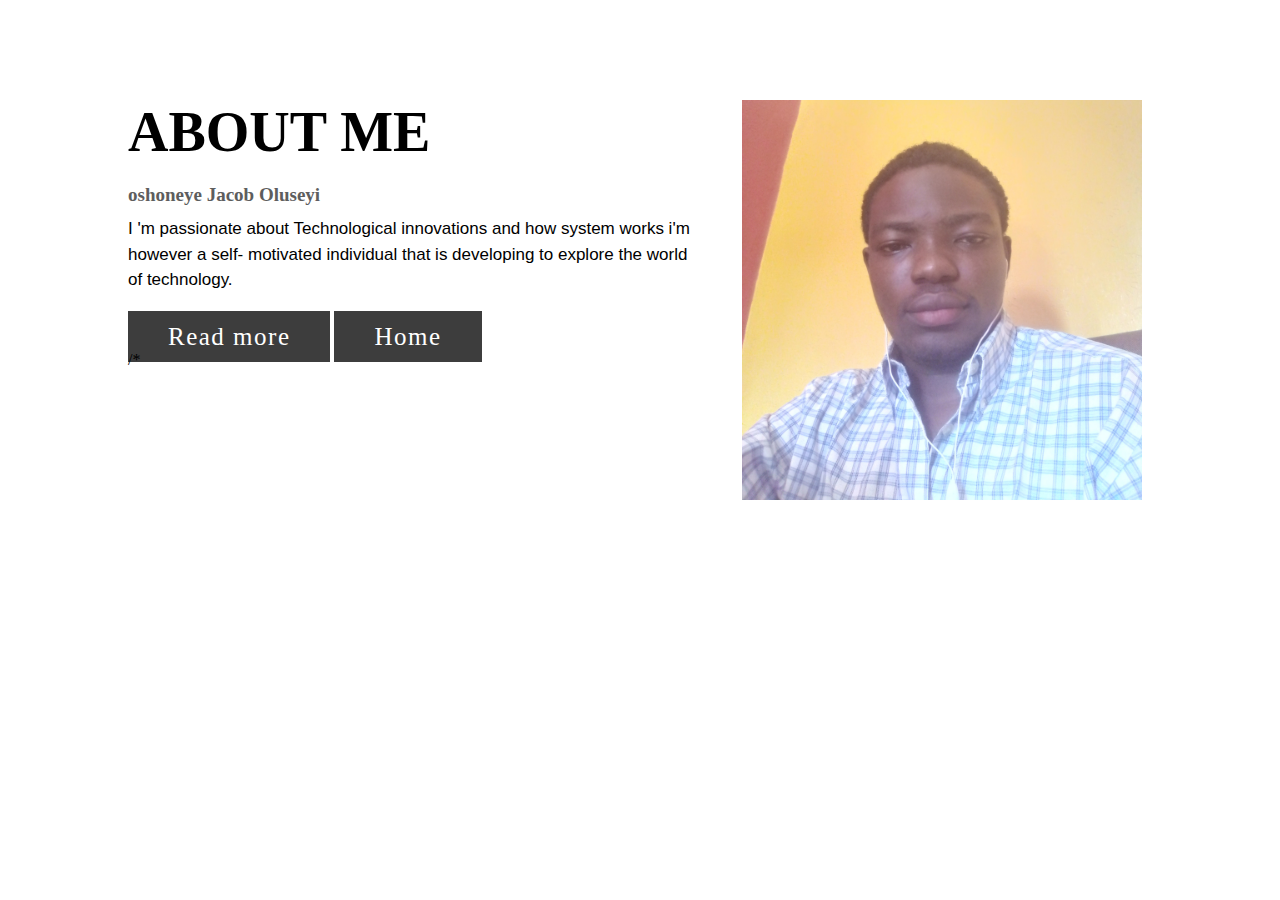
<file: about.html>
<!DOCTYPE html>
<html lang="en">
<head>
    <meta charset="UTF-8">
    <meta name="viewport" content="width=device-width, initial-scale=1.0">
    <link rel="stylesheet" href="https://pro.fontawesome.com/releases/v5.10.0/css/all.css" integrity="sha384-AYmEC3Yw5cVb3ZcuHtOA93w35dYTsvhLPVnYs9eStHfGJvOvKxVfELGroGkvsg+p" crossorigin="anonymous">
    <link rel="stylesheet" href="about.css">
    <link rel="stylesheet" href="https://www.facebook.com/oshoneye.jacob">
    <link rel="stylesheet" href="https://wa.link/t4f4gc">
    <link rel="stylesheet" href="http://www.instagram.com/p/CMr66LPBTpQ/?utm_medium=copy_link">
    <link rel="stylesheet" href="https://twitter.com/OshoneyeJ?s=08">
    <link rel="stylesheet" href="https://youtube.com/channel/UChtsaGDYYayrr3USIqr_26w">

    <title>about page</title>
</head>
<body>
    <div class="section">
        <div class="container">
            <div class="content-section">
                <div class="title">
                   <h1>About me</h1>
                </div>
                <div class="content">
                   <h3>oshoneye Jacob Oluseyi</h3> 
                   <p>I 'm passionate about Technological innovations and how system works
                       i'm however a self- motivated individual that is developing to explore the world of technology.</p> 
                    <div class="button">
                        <a href="readmore.html">Read more</a>
                        <a href="index.html">Home</a>
                    </div>
                </div>
               /* <div class="social">
                    <a href="https://www.facebook.com/oshoneye.jacob"><i class="fab fa-facebook-f"></i></a>
                    <a href="https://twitter.com/OshoneyeJ?s=08"><i class="fab fa-twitter"></i></a>
                    <a href="http://www.instagram.com/p/CMr66LPBTpQ/?utm_medium=copy_link"><i class="fab fa-instagram"></i></a>
                    <a href="https://youtube.com/channel/UChtsaGDYYayrr3USIqr_26w"><i class="fab fa-youtube"></i></a>
                    <a href="https://wa.link/t4f4gc"><i class="fab fa-whatsapp"></i></a>
                </div>

            </div>
            <div class="image-section">
                <img src="about.jpg" alt="my about picture" width="400px" height="350px">
            </div>
        </div>
    </div>
</body>
</html>
</file>
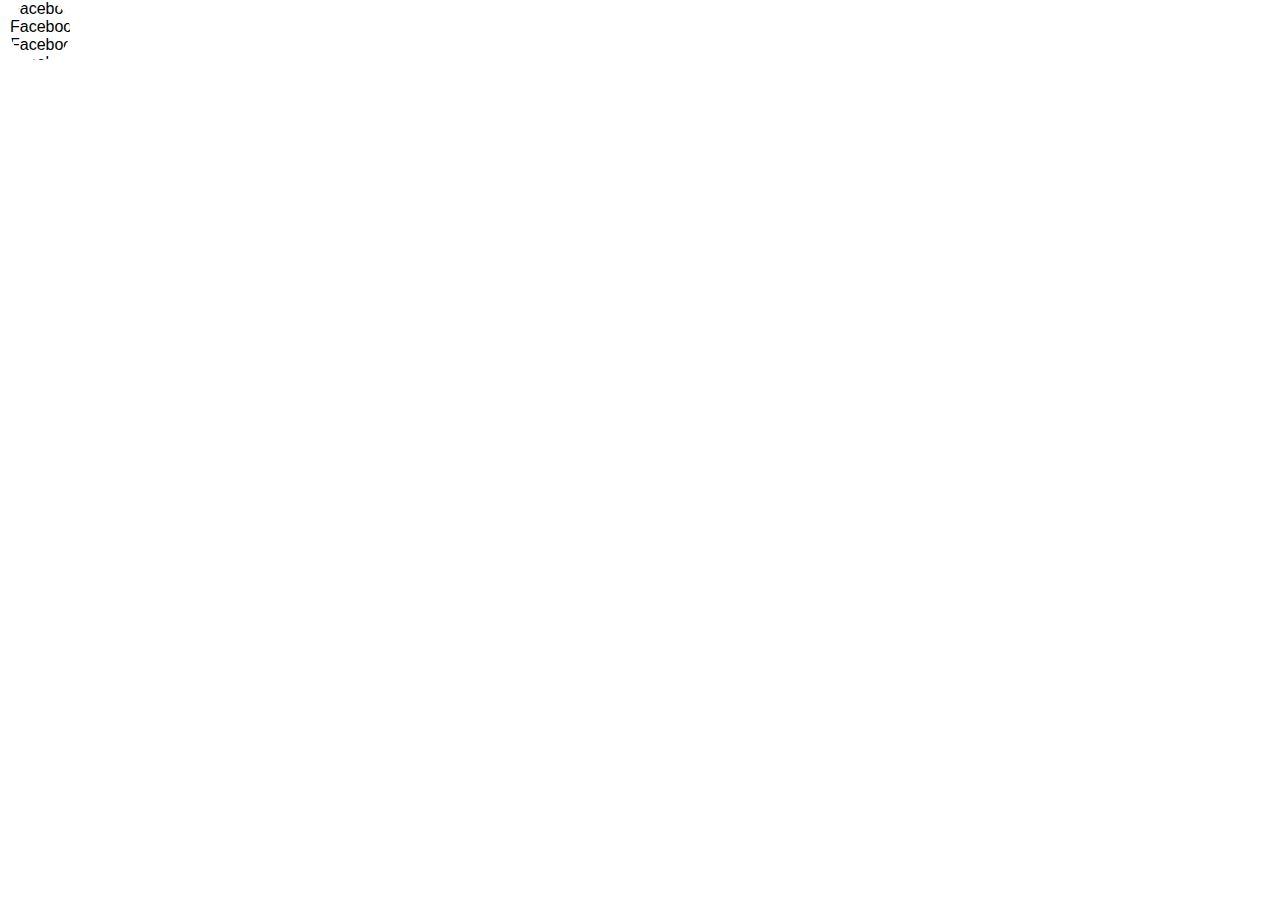
<file: check.html>
<!DOCTYPE html>
<html lang="en">
<head>
    <meta charset="UTF-8">
    <meta name="viewport" content="width=device-width, initial-scale=1.0">
    <title>Document</title>
    <link rel="stylesheet" href="main.css">
</head>
<body>
    
<div class="wrapper">
    <div class="button">
        <div class="icon">
            <i class="fab fa-facebook"></i>
        </div>
        <span>Facebook</span>
    </div>

    <div class="button">
        <div class="icon">
            <i class="fab fa-twitter"></i>
        </div>
        <span>Facebook</span>
    </div>

    <div class="button">
        <div class="icon">
            <i class="fab fa-instagram"></i>
        </div>
        <span>Facebook</span>
    </div>

    <div class="button">
        <div class="icon">
            <i class="fab fa-youtube"></i>
        </div>
        <span>Facebook</span>
    </div>
</div>








</body>
</html>
</file>
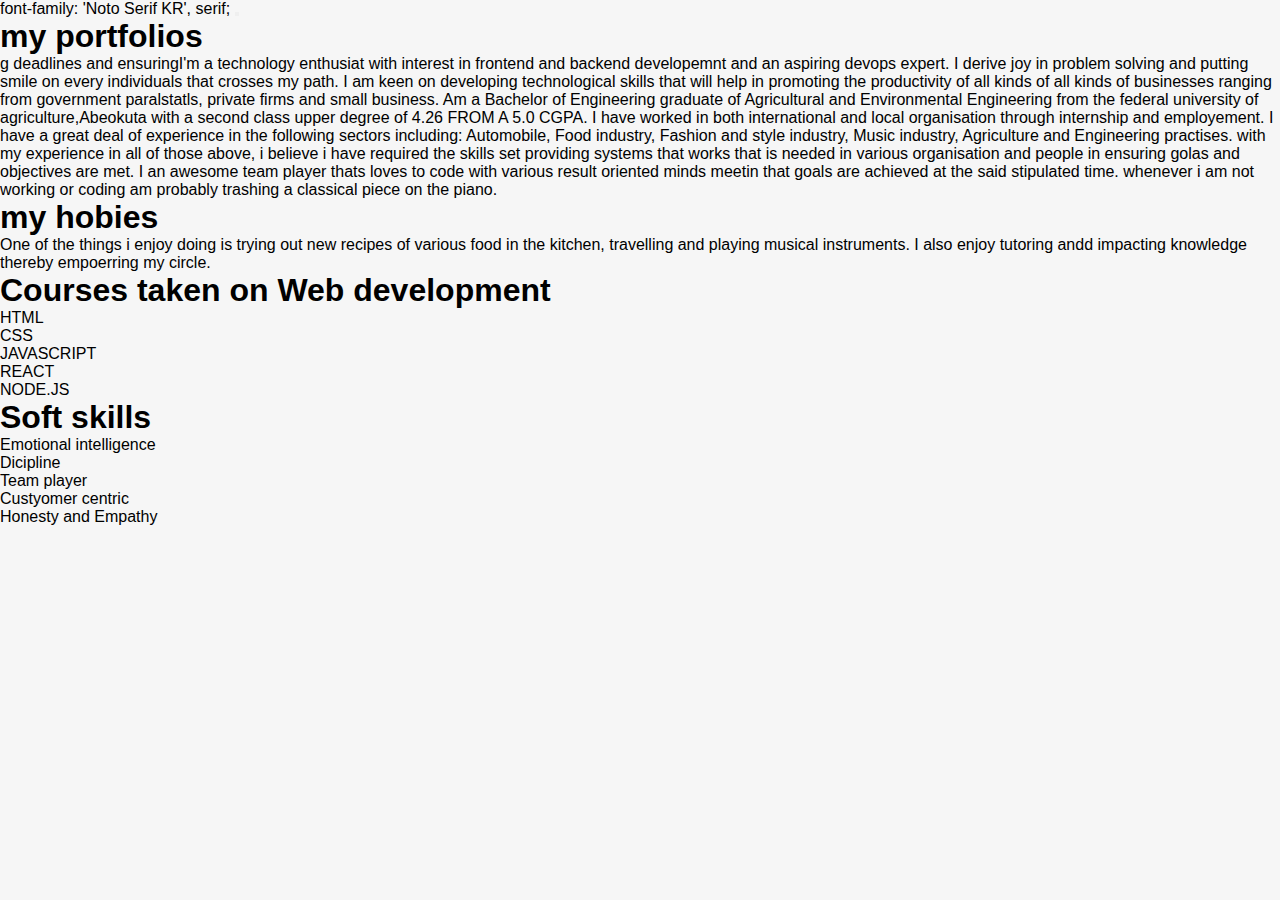
<file: portfolio.html>
<!DOCTYPE html>
<html lang="en">
<head>
    <meta charset="UTF-8">
    <meta name="viewport" content="width=device-width, initial-scale=1.0">
    <meta http-equiv="X-UA-Compatible" content="ie=edge">
    <title>Document</title>
    <link rel="stylesheet" href="styles.css">
</head>
<body>
    font-family: 'Noto Serif KR', serif;
    <button></button>
    <h1>my portfolios</h1>
    <p>g deadlines and ensuringI'm a technology enthusiat with interest in frontend and backend developemnt 
        and an aspiring devops expert. I derive joy in problem solving and putting smile on every individuals that crosses my path.
        I am keen on developing technological skills that will help in promoting the productivity of all kinds of
        all kinds of businesses ranging from government paralstatls, private firms and small business. 
        Am a Bachelor of Engineering graduate of Agricultural and Environmental Engineering from the federal university of
         agriculture,Abeokuta with a second class upper degree of 4.26 FROM A 5.0 CGPA. I have worked in both 
         international and local organisation through internship and employement. I have a great deal of experience in the following
         sectors including: Automobile, Food industry, Fashion and style industry, Music industry, Agriculture and  Engineering 
         practises. with my experience in all of those above, i believe i have required the skills set providing systems that 
         works that is needed in  various organisation and people in ensuring golas and objectives are met. I an awesome
         team player thats loves to code with various result oriented minds meetin that goals are achieved
         at the said stipulated time. whenever i am not working or coding am probably trashing a classical piece on the piano.

    </p>
    <h1>my hobies</h1>
    <p> One of the things i enjoy doing is trying out new recipes of various food in the kitchen, travelling and playing musical 
        instruments. I also enjoy tutoring andd impacting knowledge thereby empoerring my circle.
    </p>
    <h1>Courses taken on Web development</h1>
    <ul>
        <li>HTML</li>
        <li>CSS</li>
        <li>JAVASCRIPT</li>
        <li>REACT</li>
        <li>NODE.JS</li>
    </ul>
    <h1> Soft skills</h1>
    <ul>
        <li>Emotional intelligence</li>
        <li>Dicipline</li>
        <li>Team player</li>
        <li>Custyomer centric</li>
        <li>Honesty and Empathy</li>
    </ul>
    
</body>
</html>
</file>
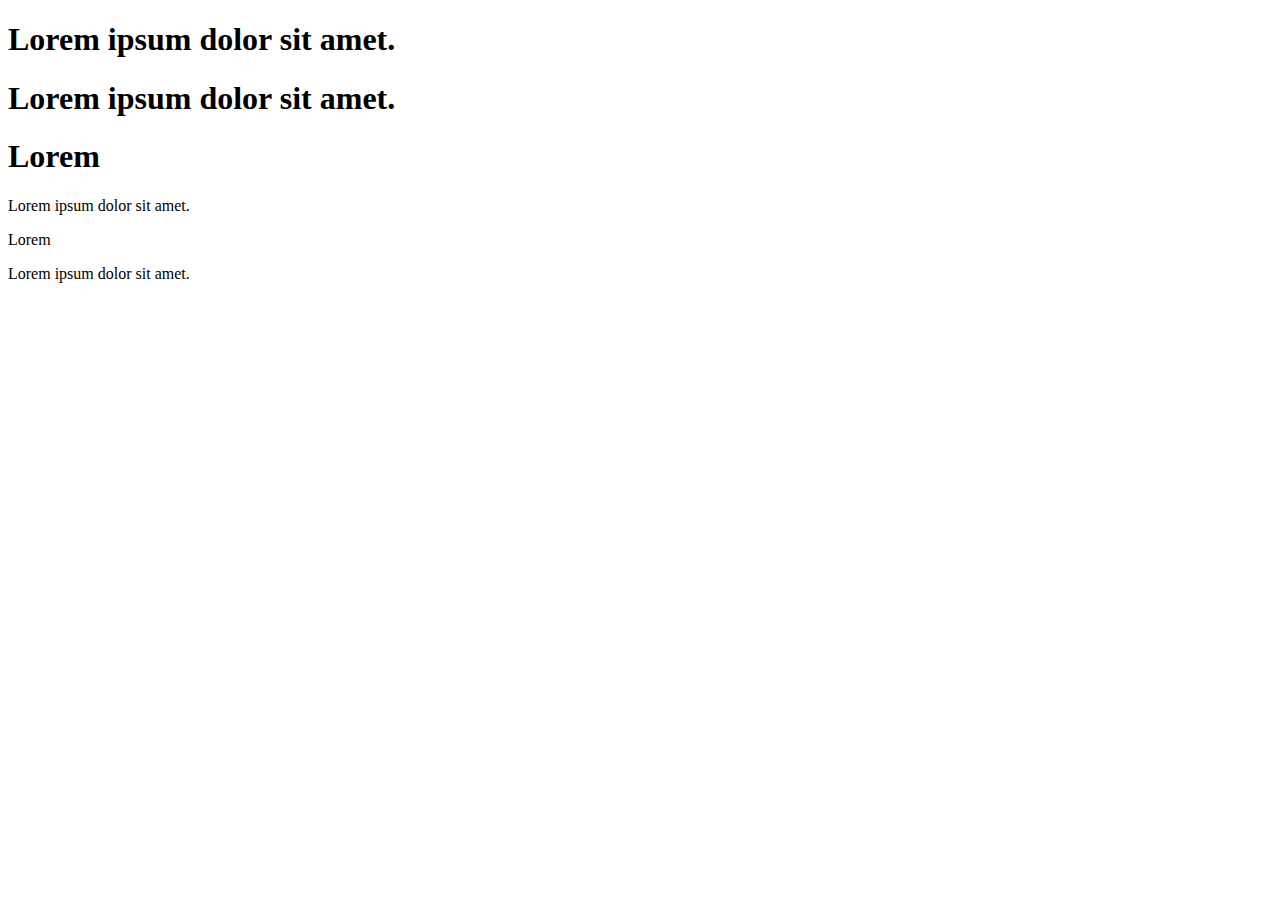
<file: pra.html>
<!DOCTYPE html>
<html lang="en">
<head>
    <meta charset="UTF-8">
    <meta name="viewport" content="width=<device-width>, initial-scale=1.0">
        <link rel="stylesheet" href="pra.css">
    <title>Document</title>
</head>
<body>
    <div class="heading-one">
        <h1>Lorem ipsum dolor sit amet.</h1> <h1>Lorem ipsum dolor sit amet.</h1> <h1>Lorem</h1>
        <p>Lorem ipsum dolor sit amet.</p> <p>Lorem</p> <p>Lorem ipsum dolor sit amet.</p>
     </div>
</body>
</html>
</file>
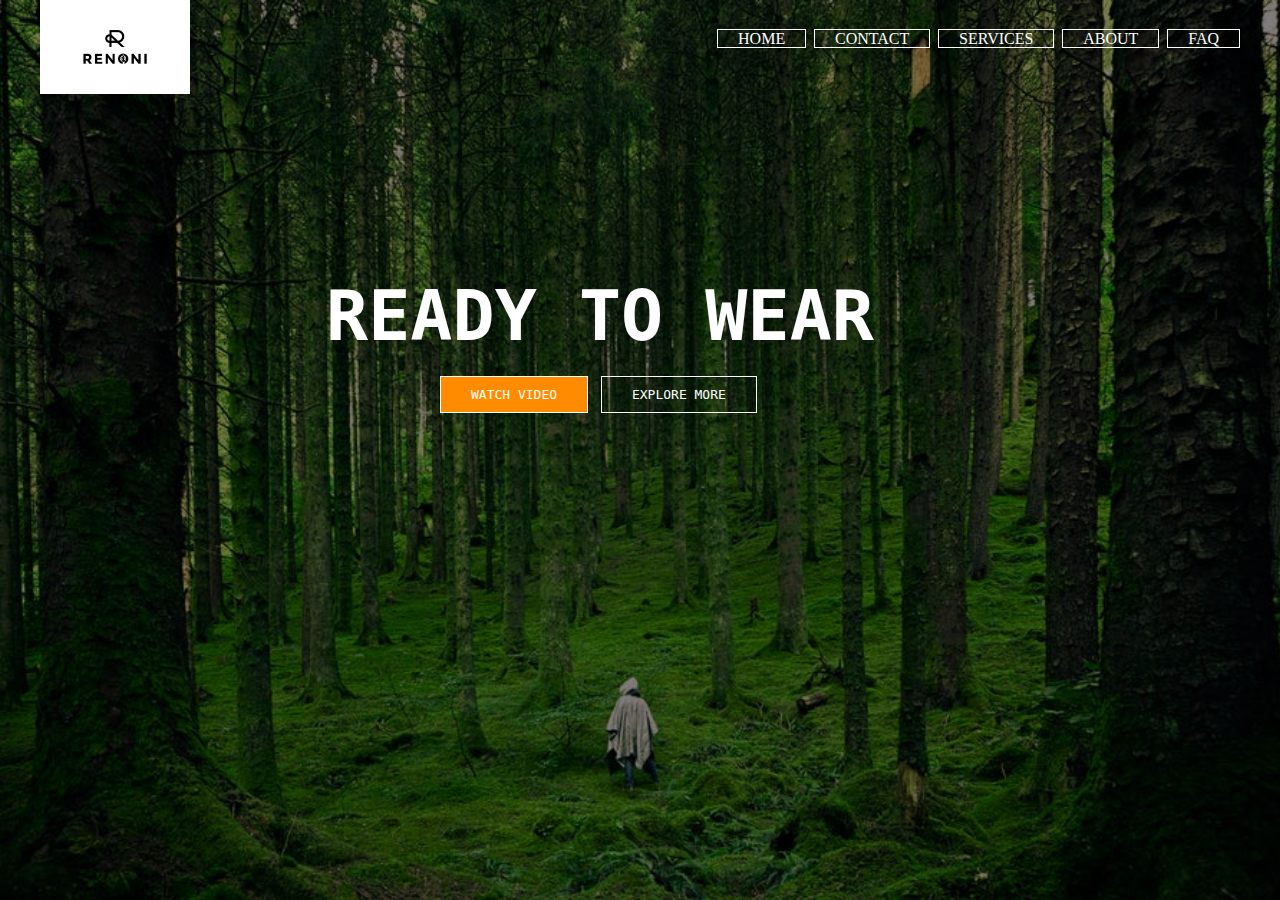
<file: renoni.html>
<!DOCTYPE html>
<html>
<head>
	<title>RENONI 9</title>
	<link rel="stylesheet" type="text/css" href="style.css"> 
</head>
<body>



 <header>
 	<div class="row">
 		<div class="logo">
 			<img src="insert.jpg">
 		</div>
 		<ul class="main-nav">
 			<li class="active"><a href="">HOME</a></li>
 			<li class="active"><a href="">CONTACT</a></li>
 			<li class="active"><a href="">SERVICES</a></li>
 			<li class="active"><a href="">ABOUT</a></li>
 			<li class="active"><a href="">FAQ</a></li>
 		</ul>
 	</div>
	 
 	<div class="hero">
 		<h1>Ready to wear</h1>
 		<div class="button">
 			<a href="" class="btn btn-one">Watch video</a>
 			<a href="" class="btn btn-two">Explore More</a>
 		</div>
 	</div>
 	
 </header>






</body>
</html>
</file>
<file: about.css>
@import url('https://fonts.googleapis.com/css2?family=Noto+Serif+KR:wght@200;500;700&display=swap');

*{
    margin:0px;
    padding: 0px;
    box-sizing: border-box;
}
.sectiob{
    width: 100%;
    min-height: 100vh;
    background-color: #ddd;
}

.container{
    width: 80%;
    display: block;
    margin: auto;
    padding-top: 100px;

}
.content-section{
    float: left;
    width:55%
}

.image-section{
    float:right;
    width: 40%;
}

.image-section img{
    width: 100;
    height: auto;

}

.content-section .title{
    text-transform: uppercase;
    font-size: 28px;
}
.content-section .content h3{
    margin-top: 20px;
    color: #5d5d5d;
    font-size: 19px;

}
.content-section .content p{
    margin-top: 10px;
    font-family: sans-serif;
    font-size: 17px;
    line-height: 1.5;
}
.content-section .content .button{
    margin-top: 30px;
}
.content-section .content .button a{
    background-color:#3d3d3d;
    padding: 12px 40px;
    text-decoration: none;
    color: #fff;
    font-size: 25px;
    letter-spacing: 1.5px;

}
.content-section .content .button a:hover{
    background-color:#a52a2a ;
    color:#fff;
}
.content-section .social{
    margin: 40px 40px;

}
.content-section .social i{
    color: #a52a2a;
    font-size:30px ;
    padding: 0px 10px;
}

.content-section .social i:hover{
    color: #3d3d3d;
}


@media screen and (max-width: 768px) {
    .container{
        width: 80%;
        display: block;
        margin: auto;
        padding-top: 50px;
    }
    .content-section{
        float: none;
        width: 100;
        display: bloack;
        margin: auto;     
    }
   .image-section{
       float: none;
       width: 100%;
       
   }
   .image-section img {
       width: 100%;
       height: auto;
       display: block;
       margin: auto;
   }
   .content-section .title{
       text-align: center;
       font-size: 19px;
   }
   .content-section .content .button{
       text-align: center;     
   }
   .content-section .content .button a{
    padding: 9px 30px;
}
.content-section .social{
    text-align: center;

}












}
</file>
<file: main.css>
*{
    margin: 0;
    padding: 0;
    box-sizing: border-box;
    font-family: 'poppins',sans-serif;

}

html,body{
    display:inline-block;
    height:60px;
    width: 60px;
    float: left;
    margin:0 5px;
    overflow: hidden;
    background:#fff;
    border-radius:50px;
    cursor: pointer;
    box-shadow: 0px 10px 10px rgba(0,0,0 0.1);
    transition:all 0.3s ease-out;
}

.wrapper .button:hover{
    width: 200px;

}
.wrapper .button.icon{
    display:inline-block;
    height: 60px;
    width: 60px;
    text-align: center;
    border-radius: 50px;
    box-sizing: border-box;
    line-height: 60px;
    transition: all 0.3s ease-out;
}

.wrapper.button:nth-child(1)
hover.icon{background:#4267b2;}
.wrapper.button:nth-child(2)
hover.icon{background:#1da1f2;}
.wrapper.button:nth-child(3)
hover.icon{background:#e1306c;}
.wrapper.button:nth-child(4)
hover.icon{background:#ff0000;}


.wrapper.button.icon i{
    font-size
}
</file>
<file: styles.css>
*{
    margin: 0;
    padding: 0;
    box-sizing: border-box;
}

body{
    font-family:"open sans" , sans-serif;
    background: #F6F6F6;
}

/**********************Global***********/


a{
    text-decoration: none;
    outline: none;
    color: #010101;
    transition-delay: 0s;
    transition-duration: 0.6s;
    transition-property: all;
    transition-timing-function: ease;
}

a:hover {
    color:#7176FF;
}
#logo{
    font-size: 5rem;
    font-weight: normal;
    letter-spacing: -35px;
    margin-left: 7rem;
    
}
#logo a{
    color:black;
}

#sidebar{
    width: 100%;
    height: 100vh;
    position: fixed;
    top: -100%;
    right: 0;
    background: rgba(255, 255, 255, 0.8);   /* this is where the background was changed*/
    z-index: 2;
    transition: 0.5s;
    
}
nav ul {
    width: 100%;
    height: 100%;
    display: flex;
    flex-direction: column;
    justify-content: center;
    text-align: center;   
}
nav ul li{
    list-style: none;
    margin: 10px 0;
    
}
nav ul li a{
    text-decoration: none;
    border-style: none;
    color: #404040;
    font-size: 5rem;
    font-weight: 800;
}

#menuBtn{
    font-size: 30px;
    position: fixed;
    top: 35px;
    right: 100px;
    z-index: 2;
    cursor: pointer;
}


.intro{
    display: flex;
    flex-direction: row;
     justify-content: space-evenly;
     align-items: center;
     margin: 3rem 7rem 2rem 7rem;
}
.intro .left{
    width: 48.8%;
    padding: 1rem 0 0 2rem;
    margin: 0;
}

.intro .left h2{
    font-size: 25px;
    line-height: 35px;
    color:#404040;
    font-weight: 500;
    padding-bottom: 20px;
}

.intro .left span{
    color: #7176FF;
    font-size: 80px;
    display: block;
    padding-bottom: 15px;
}

.intro .left p{
    color: #454545;
    font-size: 30px;
    line-height: 25px;

}



.intro .right{
    width: 48.8%;
}
 .right .box{
     position: relative;
     background: #7F81FF ;
 }
.right .box img{
    width: 100%;
    display: block;
    opacity: 1;
    transition: opacity 0.35s;

}
.right .box:hover img{
    opacity: 0.4;
}
.right .box .inner{
    position: absolute;
    top: 0;
    left: 0;
    width: 100%;
    height:100%;
    display: flex;
    flex-direction: column;
    justify-content: center;
   background-color: rgba(58, 52, 42,0);
    text-transform: uppercase;
    transition: background-color 0.35%;
    color: white;
}

.right .box:hover .inner{
    background-color: rgba(58, 52, 42,0);
}

.right .box .inner::before{
    position: absolute;
    top: 30px;
    left: 30px;
    right: 30px;
    bottom: 30px;
    border: 1px solid white;
    content: "";
}

.right .box .inner h2{
    font-weight:400;
    word-spacing: -0.15em;
    margin:0 0 10px 130px;
    transition: transform 0.35s;
    transform:translate3d(0,100%,0);
    transition: transform 0.35s;
    
}
.right .box:hover .inner h2{
    transform: translate3d(0,0,0);
}

.right .box .inner h2 span{
    font-weight: 800;
    
}  
.right .box .inner p{
    font-size: 16px;
    line-height: 22px;
    letter-spacing: 1px;
}
.right .box .inner::before,
.right .box .inner p{
    font-weight: 400;
    opacity: 0;
    transform: scale(0);
    transition: opacity 0.35s ,transform  0.35s;
}

.right .box:hover .inner::before,
.right .box:hover .inner p{
    opacity: 1;
    transform: scale(1);
    
}
.party{
    margin: 0 7rem 7rem 7rem;
    display: flex;
    flex-direction: row;
    justify-content: space-between;
}
.party .right{
    width: 48.8%;
}

.party .right .box{
    margin-bottom: 2rem;
}
#footer{
    display: flex;
    flex-direction: column ;
    justify-content: center;
    align-items: center;
    text-align: center;
    padding: 10rem 0;
    background: #fff;
}
#footer #logo{
     margin: 0;
}

#footer-nav ul{
    display:flex;
    flex-direction: row;
    justify-content: center;
    align-items: center;
    text-align: center;
    padding-bottom:15px ;
    

}

#footer-nav ul li{
    font-size: 0.1rem;
    font-weight: 30;
    color:#9d9d9d;
    padding :0 10px;
}
#footer-icon{
    display: flex;
    flex-direction: row;
    justify-content: center;
    align-items: center;
    text-align: center;
    padding-bottom: 20px;
}

#footer-icon li{
    list-style: none;
    padding:0 10px;

}
#footer-icon li button{
    display:block;
    width:100px;
    height:42px;
    background:#bbbbbb;
    color: white;
    line-height: 42px;
    font-size: 20px;
    border-radius: 200%;
    text-align: center;
    cursor: pointer;  
}
#footer-icon li button:hover{
    background:#7176ff ;
}

#copy-right{
color: #bbbbbb;
}






/*************RESPONSIVE***********/
@media screen and (max-width:987px){
    #logo{
        
        margin-left: 3rem;
        
    }  
    
    
    
    #menuBtn{
        
        position: fixed;
        top: 35px;
        right: 80px;
        
    }
    
    
    .intro{
       
        
         margin: 3rem 3rem 2rem 3rem;
    }
    .intro .left{
       
        padding: 0 0 0 0;
    
    }
    
    .intro .left h2{
        font-size: 37px;
        line-height: 45px;
        
    }
    
    .intro .left span{
       
        font-size: 65px;
    }
    
    .intro .left p{
        
        font-size: 18px;
        line-height: 25px;
    
    }
    
    .party{
        margin: 0 3rem 7rem 3rem;
       
    }

}
@media screen and (max-width:768px){
    #logo{
        font-size: 4rem;
        letter-spacing: -25px;
        margin-left: 2rem;
        
    }
    
    nav ul li{
        
        margin: 7px 0;
        
    }
    nav ul li a{
        
        font-size: 3rem;
       
    }
    
    #menuBtn{
        
        top: 35px;
        right: 45px;
       
       
    }
    
    
    .intro{
        
        flex-direction: column;
         justify-content: flex-start;
         align-items: flex-start;
         margin: 3rem 3rem 2rem 3rem;
    }
    .intro .left{
        width: 90%;
        padding: 0 0 0 0;
        margin-bottom: 2rem;
    }
    
    .intro .right{
        width: 100%;
    }
     
    
    .party{
        margin: 0 3rem 7rem 3rem;
        display: flex;
        flex-direction: column;
        justify-content: flex-start;
    }
    .party .right{
        width: 100%;
    }
    
    
    #footer{
        display: flex;
        flex-direction: column ;
        justify-content: center;
        align-items: center;
        text-align: center;
        padding: 10rem 0;
        background: #fff;
    }
    #footer #logo{
         margin: 0;
    }
    
    #footer-nav ul{
        display:flex;
        flex-direction: row;
        justify-content: center;
        align-items: center;
        text-align: center;
        padding-bottom:15px ;
        
    
    }  


}

@media screen and (max-width:431px){
    #logo{
        font-size: 3.5rem;
        letter-spacing: -25px;
        margin-left: 3.5rem;
        
    }
    
    nav ul li{
        
        margin: 7px 0;
        
    }
    nav ul li a{
        
        font-size: 3rem;
       
    }
    
    #menuBtn{
        
        top: 30px;
        right: 30px;
       
       
    }
    
    
    .intro{
         margin: 3rem 1rem 2rem 1rem;
    }
   
     
    
    .party{
        margin: 0 1rem 7rem 1rem;
        
    }
    
    
    #footer{
        display: flex;
        flex-direction: column ;
        justify-content: center;
        align-items: center;
        text-align: center;
        padding: 10rem 0;
        background: #fff;
    }
    #footer #logo{
         margin: 0;
    }
    
    #footer-nav ul{
        display:flex;
        flex-direction: row;
        justify-content: center;
        align-items: center;
        text-align: center;
        padding-bottom:15px ;
        
    
    }  

}
</file>
<file: pra.css>
*{
    margin: o;
    padding: 0;
    box-sizing: border-box;
}

.heading-one{
    display: inline;
}
h1{
    width: 50%;
    display: flex;
}
</file>
<file: style.css>
*{
	margin: 0;
	padding: 0;
}
header{
background-image: linear-gradient(rgba(0,0,0,0.5),rgba(0,0,0,0.5)),url(nature.jpg);
height: 100vh;
background-size: cover;
background-position: center;
}
.main-nav{
	float: right;
	list-style: none;
	margin-top: 30px;
}
.main-nav li{
	display: inline-block;
}
.main-nav li a{
	color: white;
	text-decoration: none;
	padding:0px 20px;
	font-family: "roboto","sans-serif";
	font-size: 20apx;
}
.main-nav li.active a {
border: 1px solid white;
}
.main-nav li a:hover{
	border: 1px solid red;
}
.logo img{
	width: 150px;
	height: auto;
	float: left;
}
body{
	font-family: monospace;
}
.row{
	max-width: 1200px;
	margin: auto;
}
.hero{
	position: absolute;
	width: 1200px;
	margin-left: 0px;
	margin-top: 0px;
}
h1{
	color: white;
	text-transform: uppercase;
	font-size: 70px;
	text-align: center;
	margin-top: 275px;
}

.button{
	margin-top: 30px;
	margin-left: 440px;
}
.btn{
	border: 1px solid white;
	padding: 10px 30px;
	color: white;
	text-decoration: none;
	margin-right: 5px;
	font-size: 13px;
	text-transform: uppercase;

}
.btn-one{
	background-color: darkorange;
	font-family: "Roboto" sans-serif;
}
.btn-two{
	font-family: "Roboto" sans-serif;

}
.btn-two:hover{
	background-color: darkorange;
	transition: all 30s ease-in;
}



@media screen and (max-width: 765px){

}

@media screen and (max-width: 756px){
	
}
</file>
